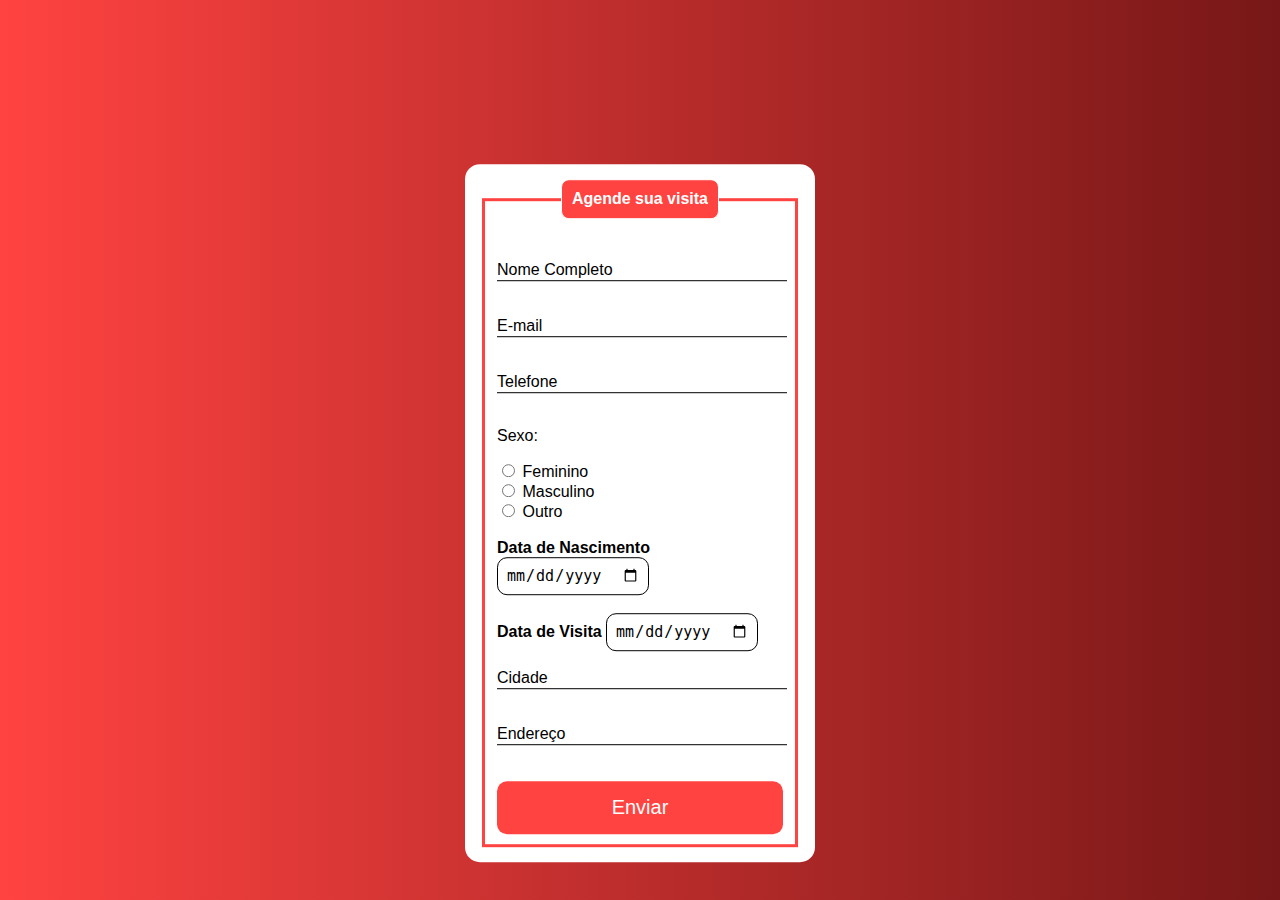
<file: formulario.html>
<!DOCTYPE html>
<html lang="en">

<head>
    <meta charset="UTF-8">
    <meta name="viewport" content="width=device-width, initial-scale=1.0">
    <title>Rosaly Acupuntura</title>
    <link rel="stylesheet" href="form.css">
</head>

<body>
    

    <div class="box">
        <form action="https://formsubmit.co/matheus-2008-2@hotmail.com" method="POST">
            <fieldset>
                <legend><b> Agende sua visita </b></legend>
                <br><br>
                <div class="inputBox">
                    <input type="text" name="nome" id="nome" class="inputUser" required>
                    <label for="nome" class="labelInput">Nome Completo</label>
                </div>
                <br><br>
                <div class="inputBox">
                    <input type="text" name="email" id="email" class="inputUser" required>
                    <label for="email" class="labelInput">E-mail</label>
                </div>
                <br><br>
                <div class="inputBox">
                    <input type="tel" name="telefone" id="telefone" class="inputUser" required>
                    <label for="telefone" class="labelInput">Telefone </label>
                </div>
                <br>
                <p>Sexo:</p>
                <input type="radio" id="feminino" name="genero" value="feminino" required>
                <label for="feminino">Feminino</label>
                <br>
                <input type="radio" id="masculino" name="genero" value="masculino" required>
                <label for="masculino">Masculino</label>
                <br>
                <input type="radio" id="outro" name="genero" value="outro" required>
                <label for="outro">Outro</label>
                <br><br>

                    <label for="data_nascimento"><b>Data de Nascimento</b> </label>
                    <input type="date" name="data_nascimento" id="data_nascimento" required>
                    <br><br>
                    <label for="data_visita"><b>Data de Visita</b> </label>
                    <input type="date" name="data_visita" id="data_visita" required>

                <br><br>
                <div class="inputBox">
                    <input type="text" name="cidade" id="cidade" class="inputUser" required>
                    <label for="cidade" class="labelInput">Cidade</label>
                </div>
                <br><br>
                <div class="inputBox">
                    <input type="text" name="endereco" id="endereco" class="inputUser" required>
                    <label for="endereco" class="labelInput">Endereço</label>
                </div>
                <br><br>
                <input type="hidden" name="_captcha" value="false" id="">
                <input type="hidden" name="_next" value="http://127.0.0.1:5501/obrigado.html"
                    target="_blank">
                <button type="submit" target="_blank">Enviar</button>

            </fieldset>
        </form>
    </div>
</body>

</html>
</file>
<file: form.css>
body {
    font-family: Arial, Helvetica, sans-serif;
    background-image: linear-gradient(to right, #FF4341, #771717);
}

.box {
    position: absolute;
    top: 57%;
    left: 50%;
    transform: translate(-50%, -50%);
    background-color: #fff;
    padding: 15px;
    border-radius: 15px;
    width: 25%;
}

fieldset {
    border: 3px solid #FF4341;
}

legend {
    border: 1px solid #fff;
    padding: 10px;
    text-align: center;
    background-color: #FF4341;
    color: #fff;
    border-radius: 8px;
}

.inputBox {
    position: relative;
}

.inputUser {
    background: none;
    border: none;
    border-bottom: 1px solid #000;
    outline: none;
    font-size: 15px;
    width: 100%;
    letter-spacing: 2px;
}

.labelInput {
    position: absolute;
    top: 0px;
    left: 0px;
    pointer-events: none;
    transition: .5s;
}

.inputUser:focus~.labelInput,
.inputUser:valid~.labelInput {
    top: -20px;
    font-size: 12px;
    color: #FF4341;
}

#data_nascimento {
    border: 1px solid #000;
    padding: 8px;
    border-radius: 10px;
    outline: none;
    font-size: 15px;
}

#data_visita {
    border: 1px solid #000;
    padding: 8px;
    border-radius: 10px;
    outline: none;
    font-size: 15px;
}

button {
    background: #FF4341;
    width: 100%;
    border: none;
    padding: 15px;
    color: #fff;
    font-size: 20px;
    cursor: pointer;
    border-radius: 10px;
}

button:hover {
    background: #771717;
}

@media screen and (max-width: 900px) {
    .box {
        display: ;
        padding: 15px;
        border-radius: 15px;
        width: 25%;
    }
}
</file>
